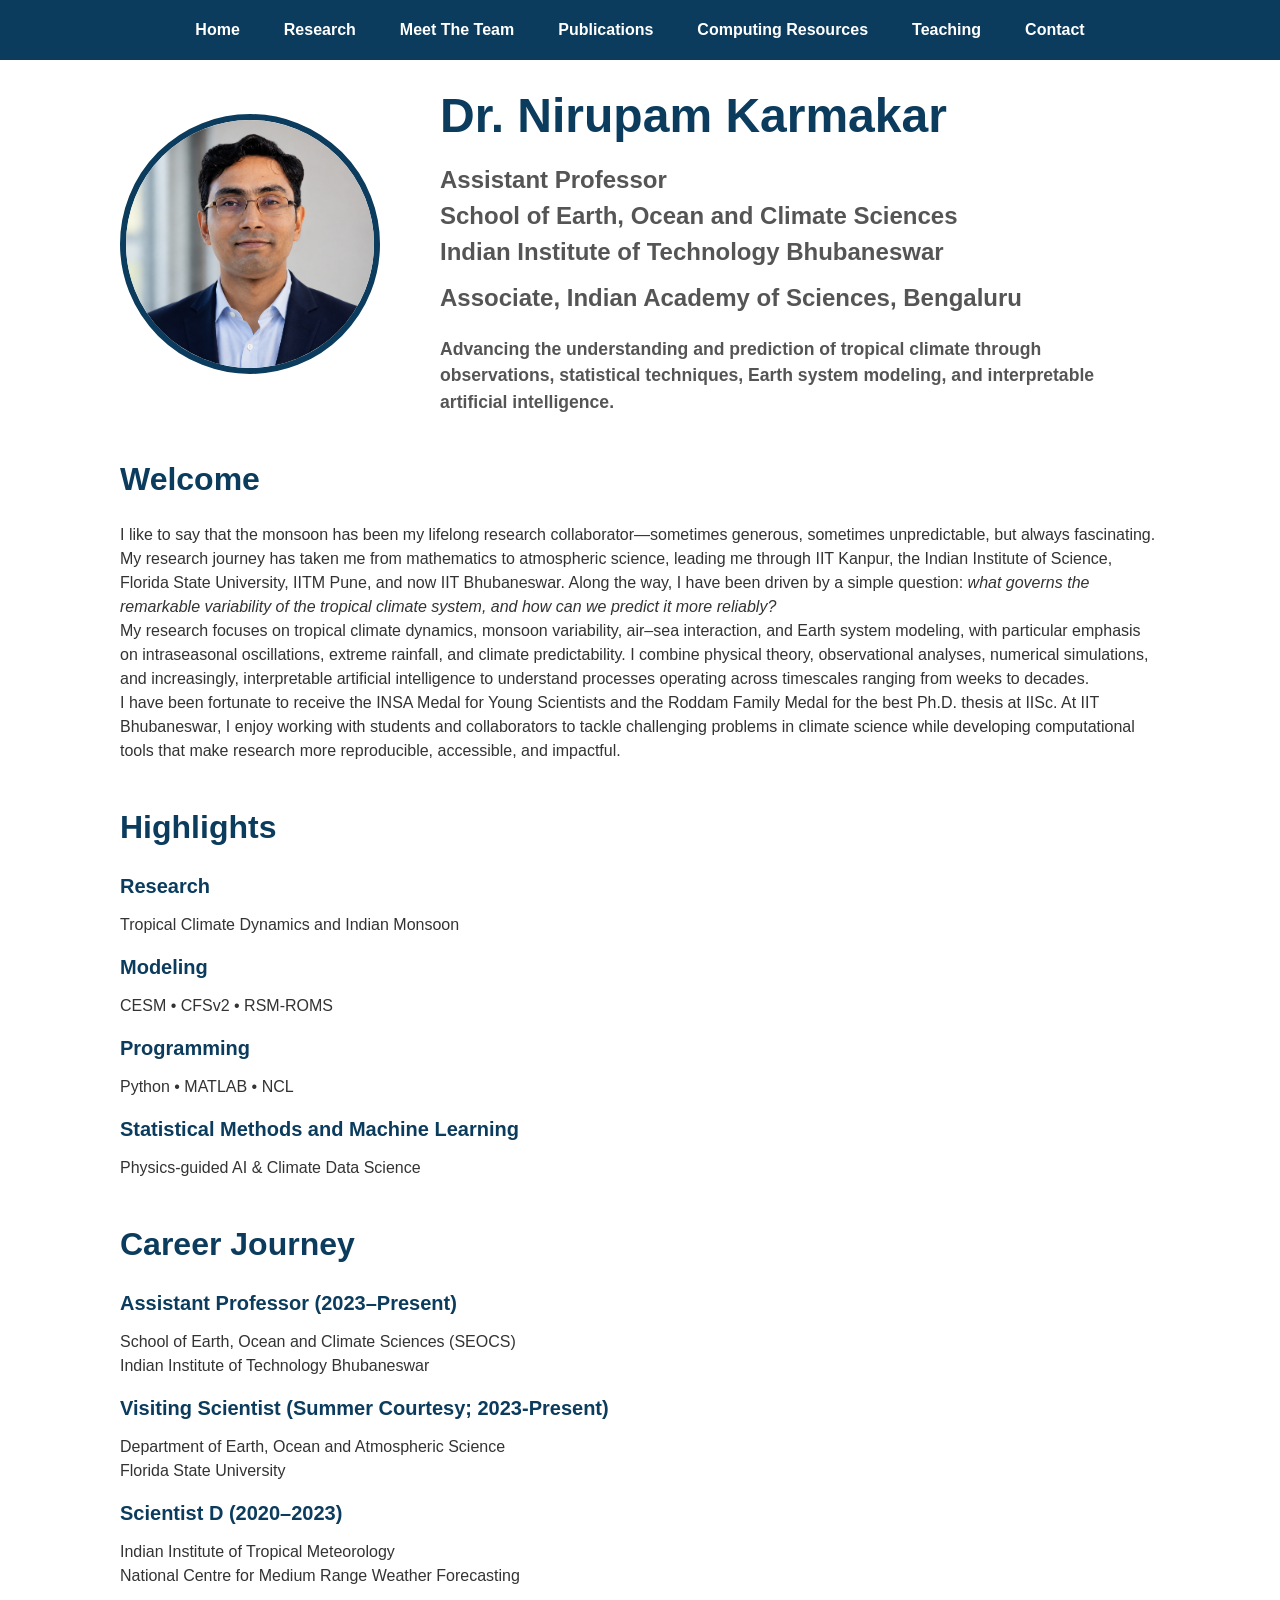
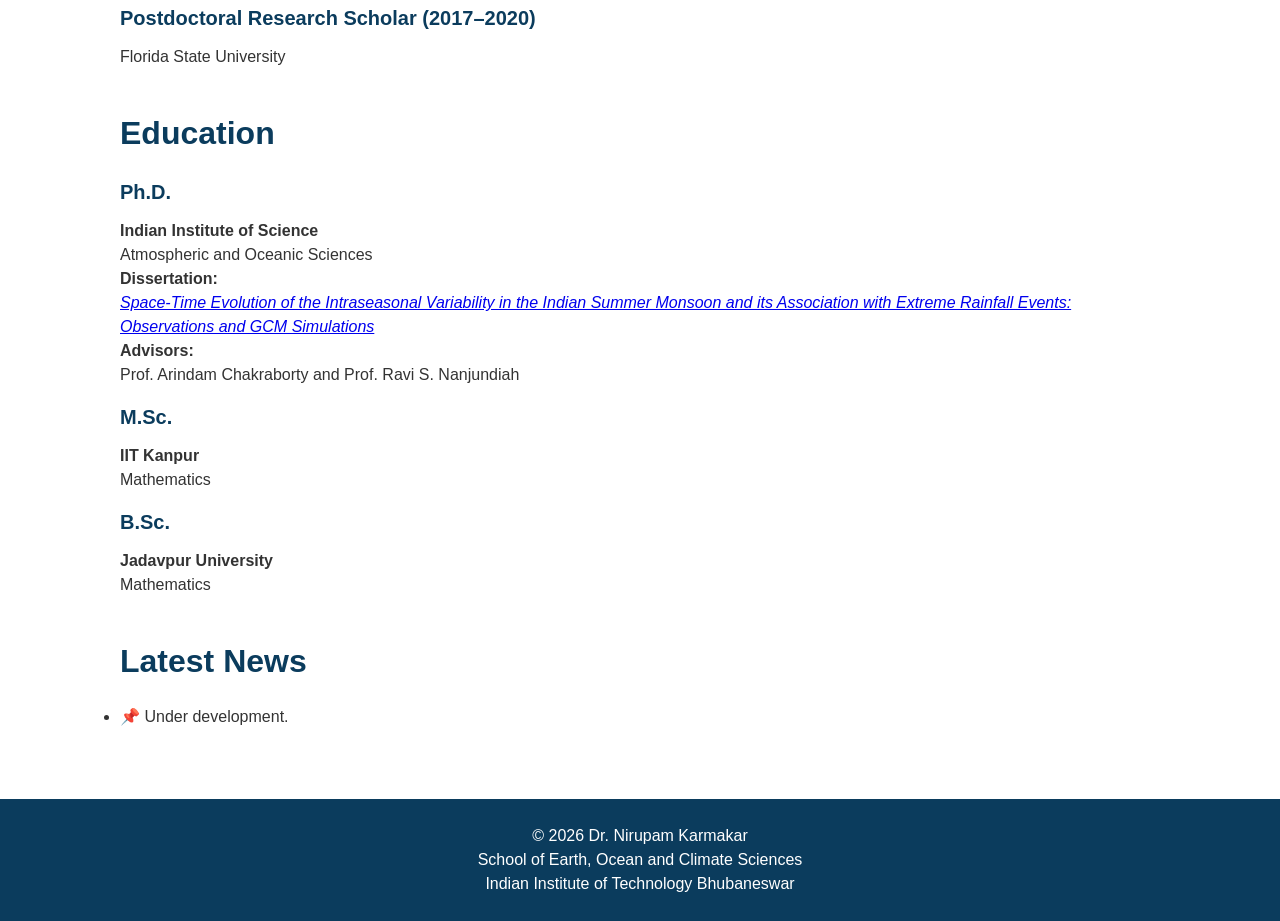
<file: index.html>
<!DOCTYPE html>
<html lang="en">

<head>

    <meta charset="UTF-8">
    <meta name="viewport" content="width=device-width, initial-scale=1.0">

    <title>Dr. Nirupam Karmakar | Climate Dynamics & AI</title>

    <link rel="stylesheet" href="css/style.css">

</head>

<body>

    <!-- ===================== NAVIGATION ===================== -->

    <nav>

        <div class="container">


            <ul>

                <li><a href="index.html">Home</a></li>

                <li><a href="research.html">Research</a></li>

                <li><a href="group.html">Meet The Team</a></li>

                <li><a href="publications.html">Publications</a></li>

                <li><a href="software.html">Computing Resources</a></li>

                <li><a href="teaching.html">Teaching</a></li>

                <li><a href="contact.html">Contact</a></li>

            </ul>

        </div>

    </nav>

    <!-- ===================== HERO ===================== -->

    <header class="hero">

        <div class="hero-image">

            <img src="images/profile.png" alt="Dr. Nirupam Karmakar">

        </div>

        <div class="hero-text">

            <h1>Dr. Nirupam Karmakar</h1>

            <h2>
                Assistant Professor <br>
                School of Earth, Ocean and Climate Sciences <br>
                Indian Institute of Technology Bhubaneswar
            </h2>

            <h2>
                Associate, Indian Academy of Sciences, Bengaluru
            <h2>

            <p class="tagline">

                Advancing the understanding and prediction of tropical climate
                through observations, statistical techniques, Earth system modeling, and interpretable
                artificial intelligence.

            </p>

        </div>

    </header>    
<!-- ===================== ABOUT ===================== -->

<section class="about">

    <h2>Welcome</h2>
    
    <p>
    
    I like to say that the monsoon has been my lifelong research collaborator—sometimes generous, sometimes unpredictable, but always fascinating. My research journey has taken me from mathematics to atmospheric science, leading me through IIT Kanpur, the Indian Institute of Science, Florida State University, IITM Pune, and now IIT Bhubaneswar. Along the way, I have been driven by a simple question: <em>what governs the remarkable variability of the tropical climate system, and how can we predict it more reliably?</em>
    
    </p>
    
    <p>
    
    My research focuses on tropical climate dynamics, monsoon variability, air–sea interaction, and Earth system modeling, with particular emphasis on intraseasonal oscillations, extreme rainfall, and climate predictability. I combine physical theory, observational analyses, numerical simulations, and increasingly, interpretable artificial intelligence to understand processes operating across timescales ranging from weeks to decades.
    
    </p>
    
    <p>
    
    I have been fortunate to receive the INSA Medal for Young Scientists and the Roddam Family Medal for the best Ph.D. thesis at IISc. At IIT Bhubaneswar, I enjoy working with students and collaborators to tackle challenging problems in climate science while developing computational tools that make research more reproducible, accessible, and impactful.
    
    </p>
    
    </section>
    <!-- ===================== QUICK FACTS ===================== -->

    <section class="facts">

        <h2>Highlights</h2>

        <div class="facts-grid">

            <div class="fact">
                <h3>Research</h3>
                <p>Tropical Climate Dynamics and Indian Monsoon</p>
            </div>

            <div class="fact">
                <h3>Modeling</h3>
                <p>CESM • CFSv2 • RSM-ROMS</p>
            </div>

            <div class="fact">
                <h3>Programming</h3>
                <p>Python • MATLAB • NCL </p>
            </div>

            <div class="fact">
                <h3>Statistical Methods and Machine Learning</h3>
                <p>Physics-guided AI & Climate Data Science</p>
            </div>

        </div>

    </section>

<!-- ===================== CAREER JOURNEY ===================== -->

<section class="career-section">

    <h2>Career Journey</h2>
    
    <div class="career-list">
    
    <div class="career-item">
    
    <div class="career-year">
    
    </div>
    
    <div class="career-info">
    
    <h3>Assistant Professor (2023–Present)</h3>
    
    <p>
    School of Earth, Ocean and Climate Sciences (SEOCS)
    </p>
    
    <p>
    Indian Institute of Technology Bhubaneswar
    </p>
    
    </div>
    
    </div>
    
    <div class="career-item">
    
    <div class="career-year">
    
    </div>
    
    <div class="career-info">
    
    <h3>Visiting Scientist (Summer Courtesy; 2023-Present)</h3>
    
    <p>
    Department of Earth, Ocean and Atmospheric Science
    </p>
    
    <p>
    Florida State University
    </p>
    
    </div>
    
    </div>
    
    <div class="career-item">
    
    <div class="career-year">
    
    </div>
    
    <div class="career-info">
    
    <h3>Scientist D (2020–2023)</h3>
    
    <p>
    Indian Institute of Tropical Meteorology
    </p>
    
    <p>
    National Centre for Medium Range Weather Forecasting
    </p>
    
    </div>
    
    </div>
    
    <div class="career-item">
    
    <div class="career-year">
    
    </div>
    
    <div class="career-info">
    
    <h3>Postdoctoral Research Scholar (2017–2020)</h3>
    
    <p>
    Florida State University
    </p>
    
    </div>
    
    </div>
    
    </div>
    
    </section>    
 <!-- ===================== EDUCATION ===================== -->

<section class="education-section">

    <h2>Education</h2>
    
    <div class="education-row">
    
    <div class="edu-box">
    
        <div class="edu-box">

            <h3>Ph.D.</h3>
        
            <h4>Indian Institute of Science</h4>
        
            <p>
                Atmospheric and Oceanic Sciences
            </p>
        
            <p>
                <strong>Dissertation:</strong><br>
        
                <a href="https://drive.google.com/file/d/1dioEFewvyLwSl5TBfSvEqiMqs3pQkLHx/view"
                   target="_blank"
                   class="thesis-link">
        
                <em>
                Space-Time Evolution of the Intraseasonal Variability in the Indian Summer Monsoon and its Association with Extreme Rainfall Events: Observations and GCM Simulations
                </em>
        
                </a>
        
            </p>
        
            <p>
                <strong>Advisors:</strong><br>
                Prof. Arindam Chakraborty and Prof. Ravi S. Nanjundiah
            </p>
        
        </div>
        
    </a>
    
    </div>
    
    <div class="edu-box">
    
    <h3>M.Sc.</h3>
    
    <h4>IIT Kanpur</h4>
    
    <p>
    
    Mathematics
    
    </p>
    
    </div>
    
    <div class="edu-box">
    
    <h3>B.Sc.</h3>
    
    <h4>Jadavpur University</h4>
    
    <p>
    
    Mathematics
    
    </p>
    
    </div>
    
    </div>
    
    </section>   
    <!-- ===================== NEWS ===================== -->

    <section>

        <h2>Latest News</h2>

        <ul>

            <li>📌 Under development.</li>

        </ul>

    </section>


    <!-- ===================== FOOTER ===================== -->

    <footer>

        <p>

            © 2026 Dr. Nirupam Karmakar

        </p>

        <p>

            School of Earth, Ocean and Climate Sciences <br>

            Indian Institute of Technology Bhubaneswar

        </p>

    </footer>

</body>

</html>
</file>
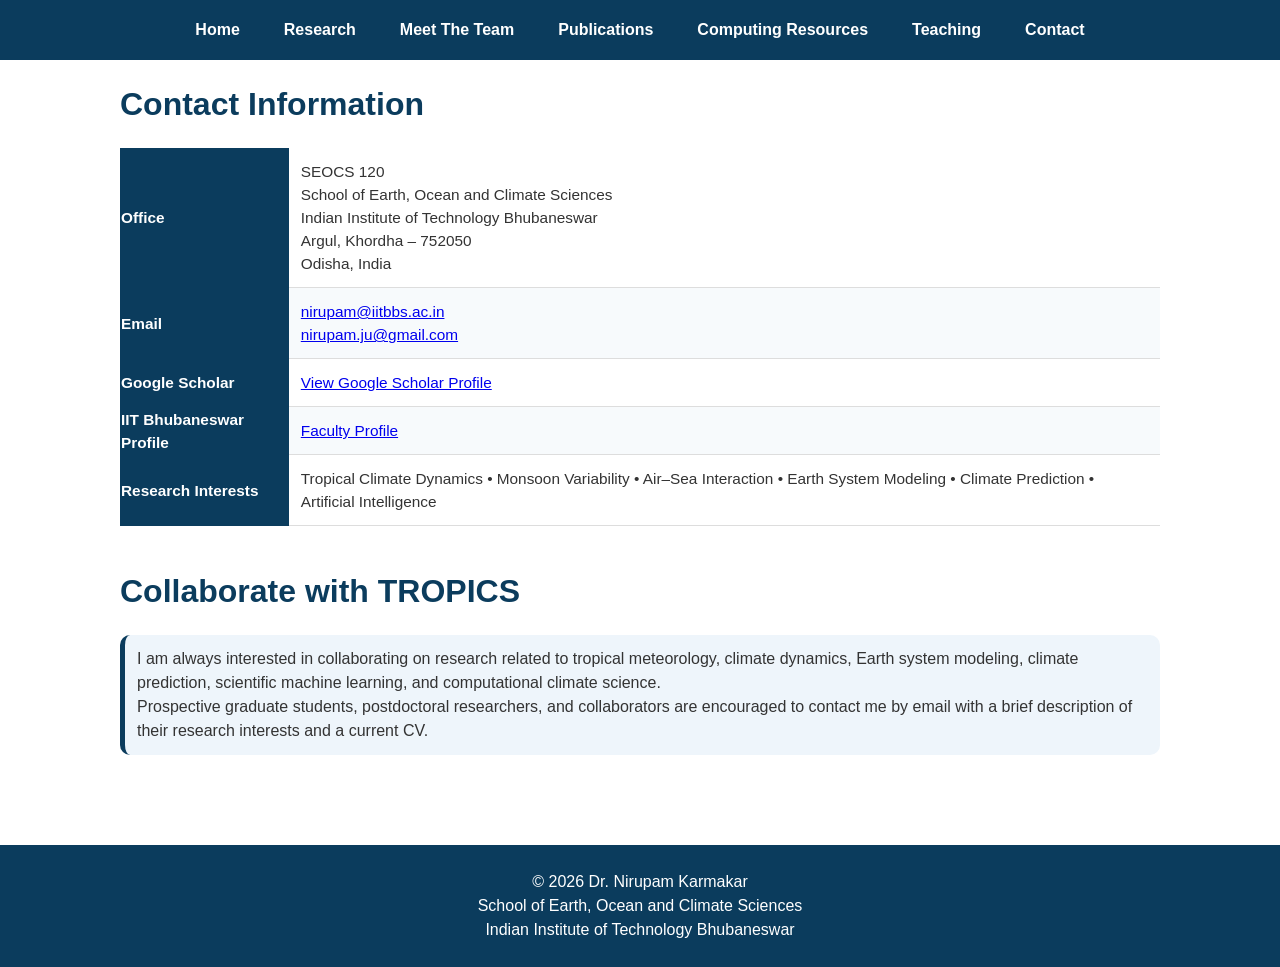
<file: contact.html>
<!DOCTYPE html>
<html lang="en">

<head>

<meta charset="UTF-8">
<meta name="viewport" content="width=device-width, initial-scale=1.0">

<title>Contact | Dr. Nirupam Karmakar</title>

<link rel="stylesheet" href="css/style.css">

</head>

<body>

<!-- ===================== NAVIGATION ===================== -->

<nav>

<ul>

    <li><a href="index.html">Home</a></li>

    <li><a href="research.html">Research</a></li>

    <li><a href="group.html">Meet The Team</a></li>

    <li><a href="publications.html">Publications</a></li>

    <li><a href="software.html">Computing Resources</a></li>

    <li><a href="teaching.html">Teaching</a></li>

    <li><a href="contact.html">Contact</a></li>

</ul>

</nav>

<!-- ===================== HEADER ===================== -->

<!-- ===================== CONTACT ===================== -->

<section>

<h2>Contact Information</h2>

<table class="people-table">

<tr>
<th>Office</th>
<td>
SEOCS 120<br>
School of Earth, Ocean and Climate Sciences<br>
Indian Institute of Technology Bhubaneswar<br>
Argul, Khordha – 752050<br>
Odisha, India
</td>
</tr>

<tr>
<th>Email</th>
<td>

<a href="mailto:nirupam@iitbbs.ac.in">

nirupam@iitbbs.ac.in

</a>

<br>

<a href="mailto:nirupam.ju@gmail.com">

nirupam.ju@gmail.com

</a>

</td>
</tr>

<tr>
<th>Google Scholar</th>

<td>

<a href="https://scholar.google.com/citations?user=OUa5SwoAAAAJ&hl=en"
target="_blank">

View Google Scholar Profile

</a>

</td>

</tr>

<tr>

<th>IIT Bhubaneswar Profile</th>

<td>

<a href="https://seocs.iitbbs.ac.in/index.php/nirupam/"
target="_blank">

Faculty Profile

</a>

</td>

</tr>

<tr>

<th>Research Interests</th>

<td>

Tropical Climate Dynamics • Monsoon Variability • Air–Sea Interaction •
Earth System Modeling • Climate Prediction • Artificial Intelligence

</td>

</tr>

</table>

</section>

<!-- ===================== COLLABORATION ===================== -->

<section>

<h2>Collaborate with TROPICS</h2>

<div class="highlight-box">

<p>

I am always interested in collaborating on research related to tropical
meteorology, climate dynamics, Earth system modeling, climate prediction,
scientific machine learning, and computational climate science.

</p>

<p>

Prospective graduate students, postdoctoral researchers, and collaborators
are encouraged to contact me by email with a brief description of their
research interests and a current CV.

</p>

</div>

</section>

<footer>

    <p>

        © 2026 Dr. Nirupam Karmakar

    </p>

    <p>

        School of Earth, Ocean and Climate Sciences <br>

        Indian Institute of Technology Bhubaneswar

    </p>

</footer>

</body>

</html>
</file>
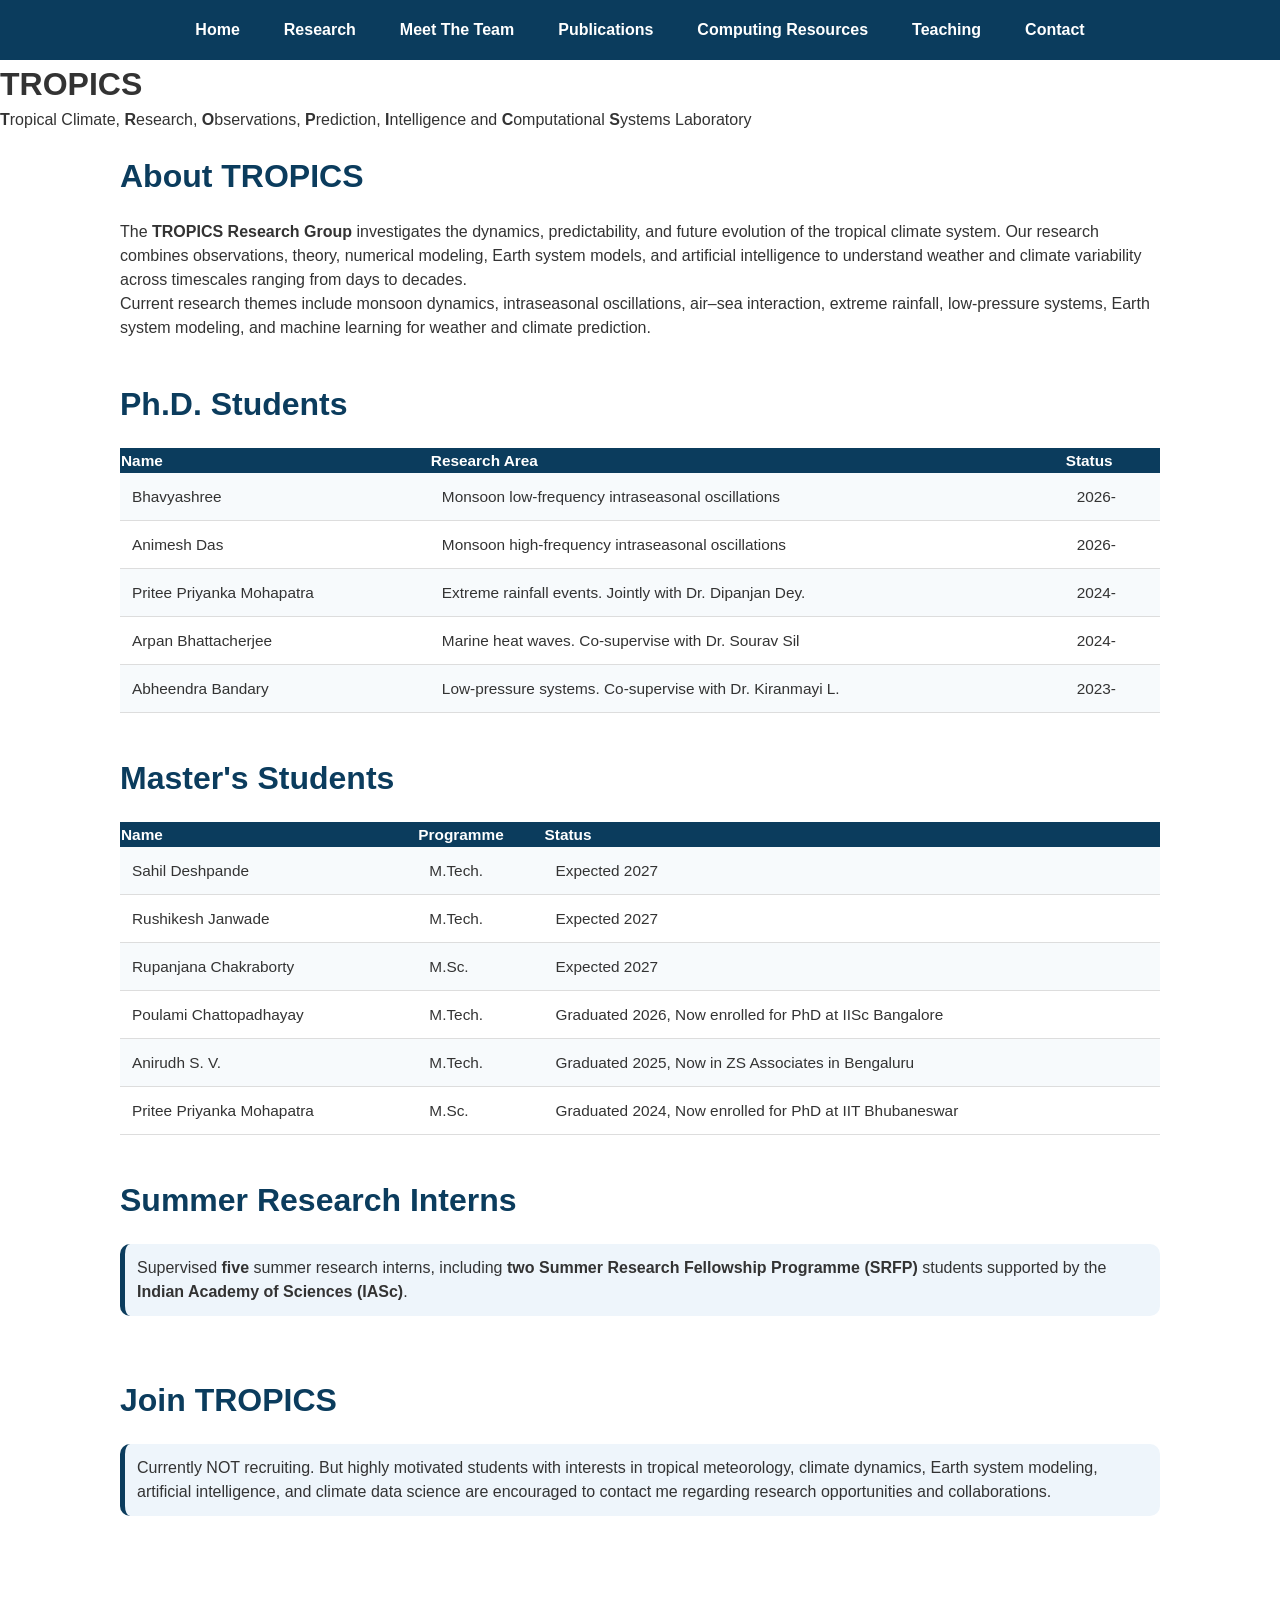
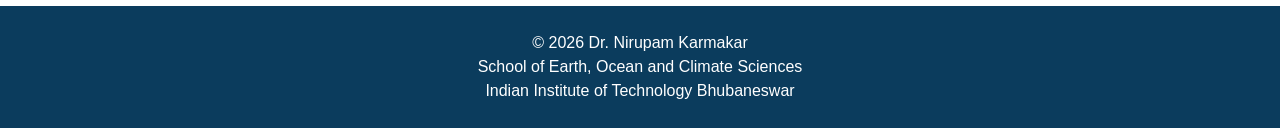
<file: group.html>
<!DOCTYPE html>
<html lang="en">

<head>

<meta charset="UTF-8">
<meta name="viewport" content="width=device-width, initial-scale=1.0">

<title>Research Group | Dr. Nirupam Karmakar</title>

<link rel="stylesheet" href="css/style.css">

</head>

<body>

<!-- ===================== NAVIGATION ===================== -->

<nav>

<ul>

    <li><a href="index.html">Home</a></li>

    <li><a href="research.html">Research</a></li>

    <li><a href="group.html">Meet The Team</a></li>

    <li><a href="publications.html">Publications</a></li>

    <li><a href="software.html">Computing Resources</a></li>

    <li><a href="teaching.html">Teaching</a></li>

    <li><a href="contact.html">Contact</a></li>

</ul>

</nav>

<!-- ===================== HEADER ===================== -->

<header class="page-header">

    <h1>TROPICS</h1>
    
    <p>
    
    <b>T</b>ropical Climate, <b>R</b>esearch, <b>O</b>bservations,
    <b>P</b>rediction, <b>I</b>ntelligence and <b>C</b>omputational
    <b>S</b>ystems Laboratory
    
    </p>
    
    </header>

<!-- ===================== PI ===================== -->

<section>

    <h2>About TROPICS</h2>
    
    <p>
    
    The <strong>TROPICS Research Group</strong> investigates the dynamics,
    predictability, and future evolution of the tropical climate system.
    Our research combines observations, theory, numerical modeling,
    Earth system models, and artificial intelligence to understand
    weather and climate variability across timescales ranging from
    days to decades.
    
    </p>
    
    <p>
    
    Current research themes include monsoon dynamics,
    intraseasonal oscillations,
    air–sea interaction,
    extreme rainfall,
    low-pressure systems,
    Earth system modeling,
    and machine learning for weather and climate prediction.
    
    </p>
    
    </section>

<!-- ===================== PHD ===================== -->

<section>

<h2>Ph.D. Students</h2>

<table class="people-table">

<tr>

<th>Name</th>

<th>Research Area</th>

<th>Status</th>

</tr>

<tr>

<td>Bhavyashree</td>

<td>Monsoon low-frequency intraseasonal oscillations</td>

<td>2026-</td>

</tr>

<tr>

<td>Animesh Das</td>

<td>Monsoon high-frequency intraseasonal oscillations</td>

<td>2026-</td>

</tr>

<tr>

<td>Pritee Priyanka Mohapatra</td>

<td>Extreme rainfall events. Jointly with Dr. Dipanjan Dey.</td>

<td>2024-</td>

</tr>

<tr>

<td>Arpan Bhattacherjee</td>

<td>Marine heat waves. Co-supervise with Dr. Sourav Sil</td>

<td>2024-</td>

</tr>

<tr>

<td>Abheendra Bandary</td>

<td>Low-pressure systems. Co-supervise with Dr. Kiranmayi L.</td>

<td>2023-</td>

</tr>

</table>

</section>

<!-- ===================== MASTERS ===================== -->

<section>

<h2>Master's Students</h2>

<table class="people-table">

<tr>

<th>Name</th>

<th>Programme</th>

<th>Status</th>

</tr>

<tr>

<td>Sahil Deshpande</td>

<td>M.Tech.</td>

<td>Expected 2027</td>

</tr>

<tr>

<td>Rushikesh Janwade</td>

<td>M.Tech.</td>

<td>Expected 2027</td>

</tr>

<tr>

<td>Rupanjana Chakraborty</td>

<td>M.Sc.</td>

<td>Expected 2027</td>

</tr>

<tr>

<td>Poulami Chattopadhayay</td>

<td>M.Tech.</td>

<td>Graduated 2026, Now enrolled for PhD at IISc Bangalore</td>

</tr>

<tr>

<td>Anirudh S. V.</td>

<td>M.Tech.</td>

<td>Graduated 2025, Now in ZS Associates in Bengaluru</td>

</tr>

<tr>

<td>Pritee Priyanka Mohapatra</td>

<td>M.Sc.</td>

<td>Graduated 2024, Now enrolled for PhD at IIT Bhubaneswar</td>

</tr>

</table>

</section>

<!-- ===================== INTERNS ===================== -->

<section>

<h2>Summer Research Interns</h2>

<div class="highlight-box">

<p>

Supervised <strong>five</strong> summer research interns,
including <strong>two Summer Research Fellowship Programme (SRFP)</strong>
students supported by the
<strong>Indian Academy of Sciences (IASc)</strong>.

</p>

</div>

</section>

<!-- ===================== JOIN ===================== -->

<section>

    <h2>Join TROPICS</h2>
    
    <div class="highlight-box">
    
    <p>
    
    Currently NOT recruiting. But highly motivated students with interests in tropical meteorology,
    climate dynamics,
    Earth system modeling,
    artificial intelligence,
    and climate data science are encouraged to contact me regarding
    research opportunities and collaborations.
    
    </p>
    
    </div>
    
    </section>

<!-- ===================== FOOTER ===================== -->

<footer>

    <p>

        © 2026 Dr. Nirupam Karmakar

    </p>

    <p>

        School of Earth, Ocean and Climate Sciences <br>

        Indian Institute of Technology Bhubaneswar

    </p>

</footer>

</body>

</html>
</file>
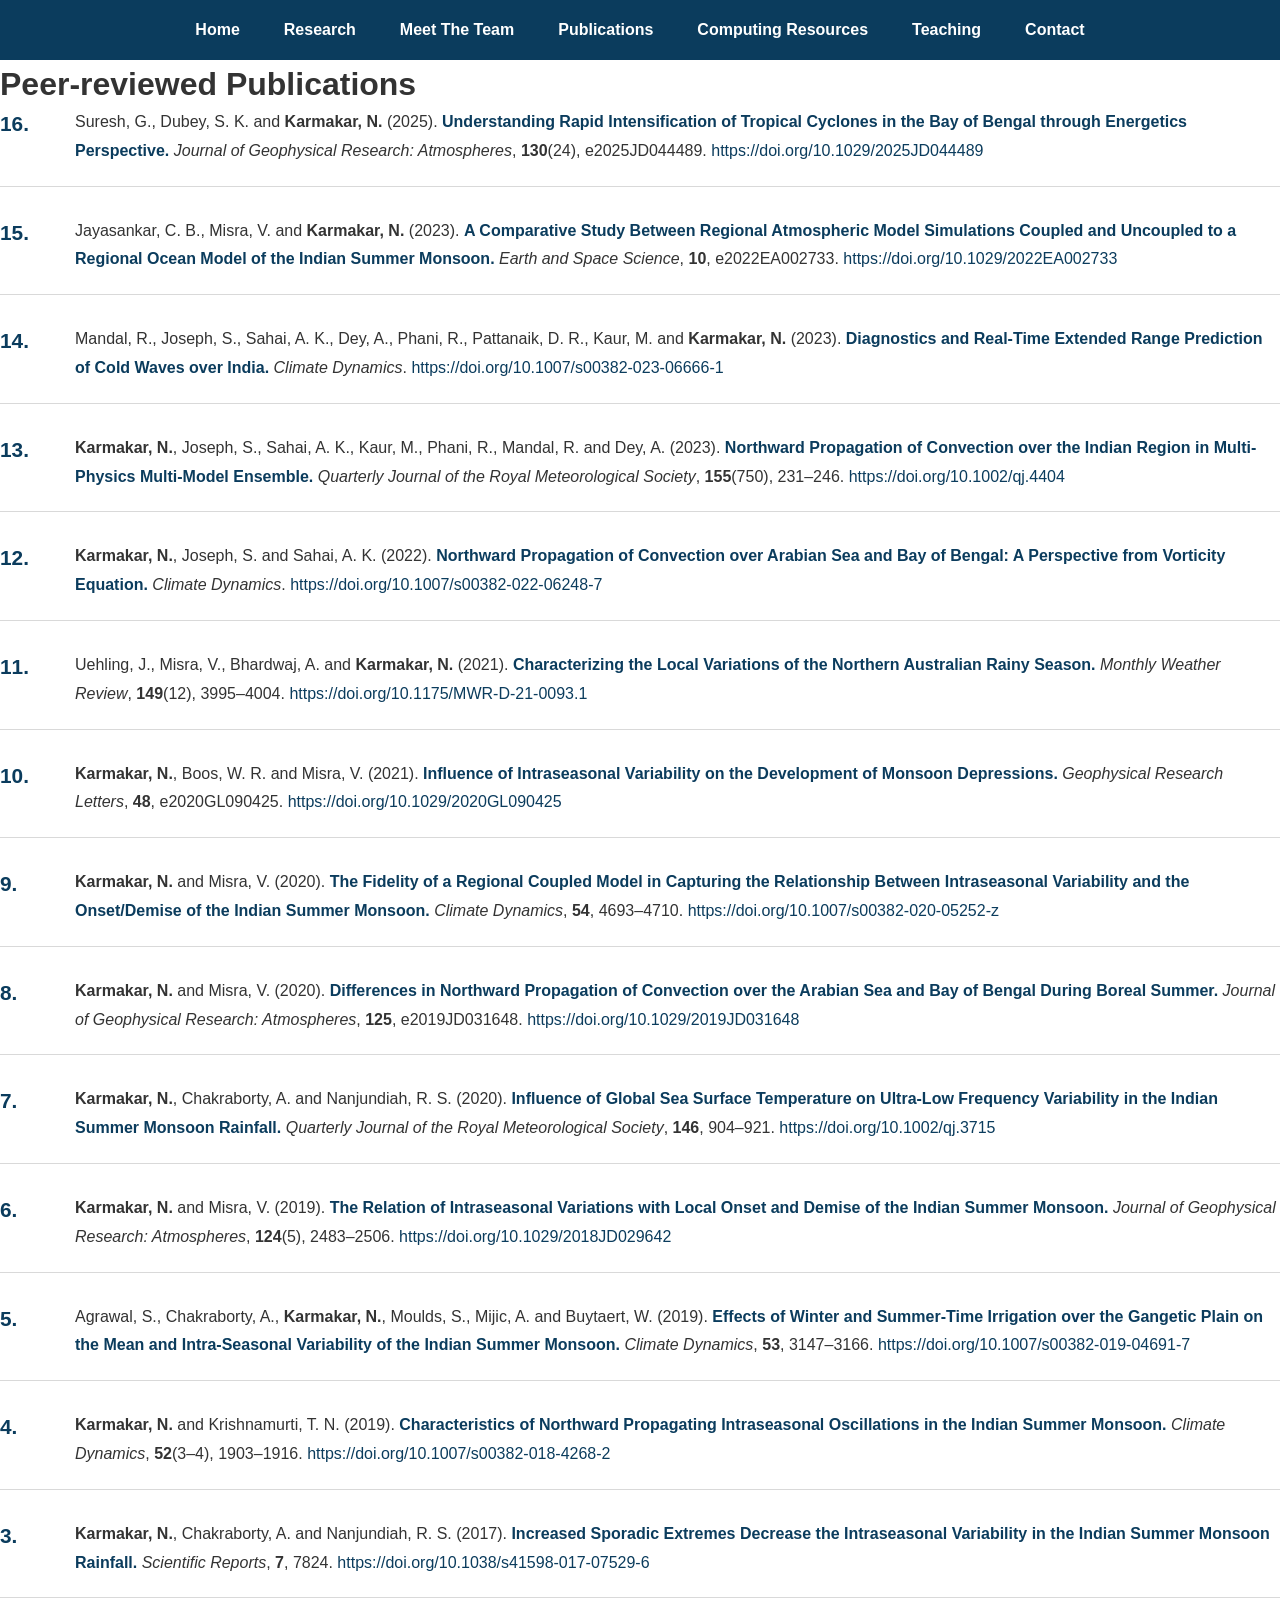
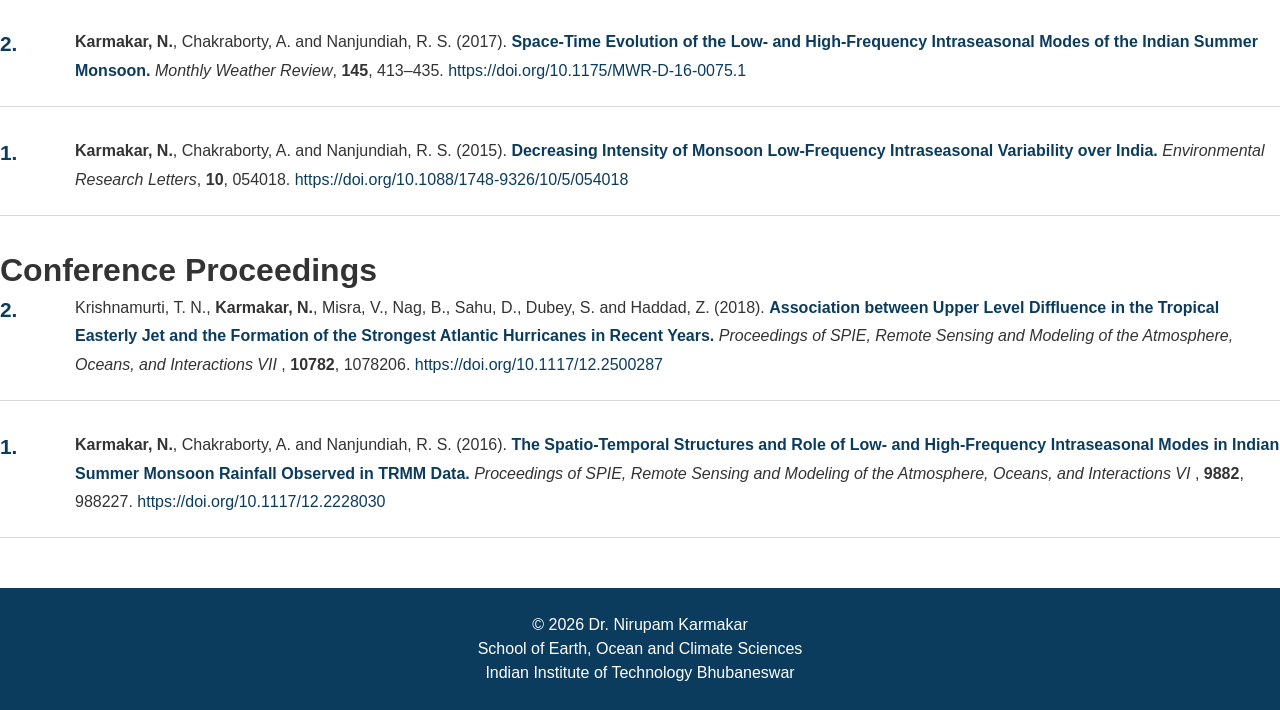
<file: publications.html>
<!DOCTYPE html>
<html lang="en">

<head>

<meta charset="UTF-8">
<meta name="viewport" content="width=device-width, initial-scale=1.0">

<title>Publications | Dr. Nirupam Karmakar</title>

<link rel="stylesheet" href="css/style.css">

</head>

<body>

<nav>

<ul>

    <li><a href="index.html">Home</a></li>

    <li><a href="research.html">Research</a></li>

    <li><a href="group.html">Meet The Team</a></li>

    <li><a href="publications.html">Publications</a></li>

    <li><a href="software.html">Computing Resources</a></li>

    <li><a href="teaching.html">Teaching</a></li>

    <li><a href="contact.html">Contact</a></li>

</ul>

</nav>

<header class="page-header">

<h1>Peer-reviewed Publications</h1>


</header>

<div class="publication">

    <div class="pub-number">16.</div>

    <div class="pub-content">

        <p>

            Suresh, G., Dubey, S. K. and <strong>Karmakar, N.</strong> (2025).

            <span class="pub-title">

                Understanding Rapid Intensification of Tropical Cyclones in the Bay of Bengal through Energetics Perspective.

            </span>

            <em>Journal of Geophysical Research: Atmospheres</em>,
            <strong>130</strong>(24), e2025JD044489.

            <a href="https://doi.org/10.1029/2025JD044489"
               target="_blank">

                https://doi.org/10.1029/2025JD044489

            </a>

        </p>

    </div>

</div>



<div class="publication">

    <div class="pub-number">15.</div>

    <div class="pub-content">

        <p>

            Jayasankar, C. B., Misra, V. and <strong>Karmakar, N.</strong> (2023).

            <span class="pub-title">

                A Comparative Study Between Regional Atmospheric Model Simulations Coupled and Uncoupled to a Regional Ocean Model of the Indian Summer Monsoon.

            </span>

            <em>Earth and Space Science</em>,
            <strong>10</strong>, e2022EA002733.

            <a href="https://doi.org/10.1029/2022EA002733"
               target="_blank">

                https://doi.org/10.1029/2022EA002733

            </a>

        </p>

    </div>

</div>

<div class="publication">

    <div class="pub-number">14.</div>

    <div class="pub-content">

        <p>

            Mandal, R., Joseph, S., Sahai, A. K., Dey, A., Phani, R., Pattanaik, D. R., Kaur, M. and <strong>Karmakar, N.</strong> (2023).

            <span class="pub-title">

                Diagnostics and Real-Time Extended Range Prediction of Cold Waves over India.

            </span>

            <em>Climate Dynamics</em>.

            <a href="https://doi.org/10.1007/s00382-023-06666-1"
               target="_blank">

                https://doi.org/10.1007/s00382-023-06666-1

            </a>

        </p>

    </div>

</div>



<div class="publication">

    <div class="pub-number">13.</div>

    <div class="pub-content">

        <p>

            <strong>Karmakar, N.</strong>, Joseph, S., Sahai, A. K., Kaur, M., Phani, R., Mandal, R. and Dey, A. (2023).

            <span class="pub-title">

                Northward Propagation of Convection over the Indian Region in Multi-Physics Multi-Model Ensemble.

            </span>

            <em>Quarterly Journal of the Royal Meteorological Society</em>,
            <strong>155</strong>(750), 231–246.

            <a href="https://doi.org/10.1002/qj.4404"
               target="_blank">

                https://doi.org/10.1002/qj.4404

            </a>

        </p>

    </div>

</div>

<div class="publication">

    <div class="pub-number">12.</div>

    <div class="pub-content">

        <p>

            <strong>Karmakar, N.</strong>, Joseph, S. and Sahai, A. K. (2022).

            <span class="pub-title">

                Northward Propagation of Convection over Arabian Sea and Bay of Bengal: A Perspective from Vorticity Equation.

            </span>

            <em>Climate Dynamics</em>.

            <a href="https://doi.org/10.1007/s00382-022-06248-7"
               target="_blank">

                https://doi.org/10.1007/s00382-022-06248-7

            </a>

        </p>

    </div>

</div>



<div class="publication">

    <div class="pub-number">11.</div>

    <div class="pub-content">

        <p>

            Uehling, J., Misra, V., Bhardwaj, A. and <strong>Karmakar, N.</strong> (2021).

            <span class="pub-title">

                Characterizing the Local Variations of the Northern Australian Rainy Season.

            </span>

            <em>Monthly Weather Review</em>,
            <strong>149</strong>(12), 3995–4004.

            <a href="https://doi.org/10.1175/MWR-D-21-0093.1"
               target="_blank">

                https://doi.org/10.1175/MWR-D-21-0093.1

            </a>

        </p>

    </div>

</div>



<div class="publication">

    <div class="pub-number">10.</div>

    <div class="pub-content">

        <p>

            <strong>Karmakar, N.</strong>, Boos, W. R. and Misra, V. (2021).

            <span class="pub-title">

                Influence of Intraseasonal Variability on the Development of Monsoon Depressions.

            </span>

            <em>Geophysical Research Letters</em>,
            <strong>48</strong>, e2020GL090425.

            <a href="https://doi.org/10.1029/2020GL090425"
               target="_blank">

                https://doi.org/10.1029/2020GL090425

            </a>

        </p>

    </div>

</div>



<div class="publication">

    <div class="pub-number">9.</div>

    <div class="pub-content">

        <p>

            <strong>Karmakar, N.</strong> and Misra, V. (2020).

            <span class="pub-title">

                The Fidelity of a Regional Coupled Model in Capturing the Relationship Between Intraseasonal Variability and the Onset/Demise of the Indian Summer Monsoon.

            </span>

            <em>Climate Dynamics</em>,
            <strong>54</strong>, 4693–4710.

            <a href="https://doi.org/10.1007/s00382-020-05252-z"
               target="_blank">

                https://doi.org/10.1007/s00382-020-05252-z

            </a>

        </p>

    </div>

</div>

<div class="publication">

    <div class="pub-number">8.</div>

    <div class="pub-content">

        <p>

            <strong>Karmakar, N.</strong> and Misra, V. (2020).

            <span class="pub-title">

                Differences in Northward Propagation of Convection over the Arabian Sea and Bay of Bengal During Boreal Summer.

            </span>

            <em>Journal of Geophysical Research: Atmospheres</em>,
            <strong>125</strong>, e2019JD031648.

            <a href="https://doi.org/10.1029/2019JD031648"
               target="_blank">

                https://doi.org/10.1029/2019JD031648

            </a>

        </p>

    </div>

</div>



<div class="publication">

    <div class="pub-number">7.</div>

    <div class="pub-content">

        <p>

            <strong>Karmakar, N.</strong>, Chakraborty, A. and Nanjundiah, R. S. (2020).

            <span class="pub-title">

                Influence of Global Sea Surface Temperature on Ultra-Low Frequency Variability in the Indian Summer Monsoon Rainfall.

            </span>

            <em>Quarterly Journal of the Royal Meteorological Society</em>,
            <strong>146</strong>, 904–921.

            <a href="https://doi.org/10.1002/qj.3715"
               target="_blank">

                https://doi.org/10.1002/qj.3715

            </a>

        </p>

    </div>

</div>



<div class="publication">

    <div class="pub-number">6.</div>

    <div class="pub-content">

        <p>

            <strong>Karmakar, N.</strong> and Misra, V. (2019).

            <span class="pub-title">

                The Relation of Intraseasonal Variations with Local Onset and Demise of the Indian Summer Monsoon.

            </span>

            <em>Journal of Geophysical Research: Atmospheres</em>,
            <strong>124</strong>(5), 2483–2506.

            <a href="https://doi.org/10.1029/2018JD029642"
               target="_blank">

                https://doi.org/10.1029/2018JD029642

            </a>

        </p>

    </div>

</div>



<div class="publication">

    <div class="pub-number">5.</div>

    <div class="pub-content">

        <p>

            Agrawal, S., Chakraborty, A., <strong>Karmakar, N.</strong>, Moulds, S., Mijic, A. and Buytaert, W. (2019).

            <span class="pub-title">

                Effects of Winter and Summer-Time Irrigation over the Gangetic Plain on the Mean and Intra-Seasonal Variability of the Indian Summer Monsoon.

            </span>

            <em>Climate Dynamics</em>,
            <strong>53</strong>, 3147–3166.

            <a href="https://doi.org/10.1007/s00382-019-04691-7"
               target="_blank">

                https://doi.org/10.1007/s00382-019-04691-7

            </a>

        </p>

    </div>

</div>

<div class="publication">

    <div class="pub-number">4.</div>

    <div class="pub-content">

        <p>

            <strong>Karmakar, N.</strong> and Krishnamurti, T. N. (2019).

            <span class="pub-title">

                Characteristics of Northward Propagating Intraseasonal Oscillations in the Indian Summer Monsoon.

            </span>

            <em>Climate Dynamics</em>,
            <strong>52</strong>(3–4), 1903–1916.

            <a href="https://doi.org/10.1007/s00382-018-4268-2"
               target="_blank">

                https://doi.org/10.1007/s00382-018-4268-2

            </a>

        </p>

    </div>

</div>



<div class="publication">

    <div class="pub-number">3.</div>

    <div class="pub-content">

        <p>

            <strong>Karmakar, N.</strong>, Chakraborty, A. and Nanjundiah, R. S. (2017).

            <span class="pub-title">

                Increased Sporadic Extremes Decrease the Intraseasonal Variability in the Indian Summer Monsoon Rainfall.

            </span>

            <em>Scientific Reports</em>,
            <strong>7</strong>, 7824.

            <a href="https://doi.org/10.1038/s41598-017-07529-6"
               target="_blank">

                https://doi.org/10.1038/s41598-017-07529-6

            </a>

        </p>

    </div>

</div>



<div class="publication">

    <div class="pub-number">2.</div>

    <div class="pub-content">

        <p>

            <strong>Karmakar, N.</strong>, Chakraborty, A. and Nanjundiah, R. S. (2017).

            <span class="pub-title">

                Space-Time Evolution of the Low- and High-Frequency Intraseasonal Modes of the Indian Summer Monsoon.

            </span>

            <em>Monthly Weather Review</em>,
            <strong>145</strong>, 413–435.

            <a href="https://doi.org/10.1175/MWR-D-16-0075.1"
               target="_blank">

                https://doi.org/10.1175/MWR-D-16-0075.1

            </a>

        </p>

    </div>

</div>



<div class="publication">

    <div class="pub-number">1.</div>

    <div class="pub-content">

        <p>

            <strong>Karmakar, N.</strong>, Chakraborty, A. and Nanjundiah, R. S. (2015).

            <span class="pub-title">

                Decreasing Intensity of Monsoon Low-Frequency Intraseasonal Variability over India.

            </span>

            <em>Environmental Research Letters</em>,
            <strong>10</strong>, 054018.

            <a href="https://doi.org/10.1088/1748-9326/10/5/054018"
               target="_blank">

                https://doi.org/10.1088/1748-9326/10/5/054018

            </a>

        </p>

    </div>

</div>

<header class="page-header">

    <h1>Conference Proceedings</h1>
    
    
    </header>
    <div class="publication-list">

        <div class="publication">

            <div class="pub-number">2.</div>

            <div class="pub-content">

                <p>

                    Krishnamurti, T. N., <strong>Karmakar, N.</strong>,
                    Misra, V., Nag, B., Sahu, D., Dubey, S. and Haddad, Z. (2018).

                    <span class="pub-title">

                        Association between Upper Level Diffluence in the Tropical Easterly Jet and the Formation of the Strongest Atlantic Hurricanes in Recent Years.

                    </span>

                    <em>
                        Proceedings of SPIE, Remote Sensing and Modeling of the Atmosphere,
                        Oceans, and Interactions VII
                    </em>,
                    <strong>10782</strong>, 1078206.

                    <a href="https://doi.org/10.1117/12.2500287"
                       target="_blank">

                        https://doi.org/10.1117/12.2500287

                    </a>

                </p>

            </div>

        </div>



        <div class="publication">

            <div class="pub-number">1.</div>

            <div class="pub-content">

                <p>

                    <strong>Karmakar, N.</strong>, Chakraborty, A. and
                    Nanjundiah, R. S. (2016).

                    <span class="pub-title">

                        The Spatio-Temporal Structures and Role of Low- and High-Frequency
                        Intraseasonal Modes in Indian Summer Monsoon Rainfall Observed in
                        TRMM Data.

                    </span>

                    <em>
                        Proceedings of SPIE, Remote Sensing and Modeling of the Atmosphere,
                        Oceans, and Interactions VI
                    </em>,
                    <strong>9882</strong>, 988227.

                    <a href="https://doi.org/10.1117/12.2228030"
                       target="_blank">

                        https://doi.org/10.1117/12.2228030

                    </a>

                </p>

            </div>

        </div>

        <footer>

            <p>
    
                © 2026 Dr. Nirupam Karmakar
    
            </p>
    
            <p>
    
                School of Earth, Ocean and Climate Sciences <br>
    
                Indian Institute of Technology Bhubaneswar
    
            </p>
    
        </footer>

    </div>
</file>
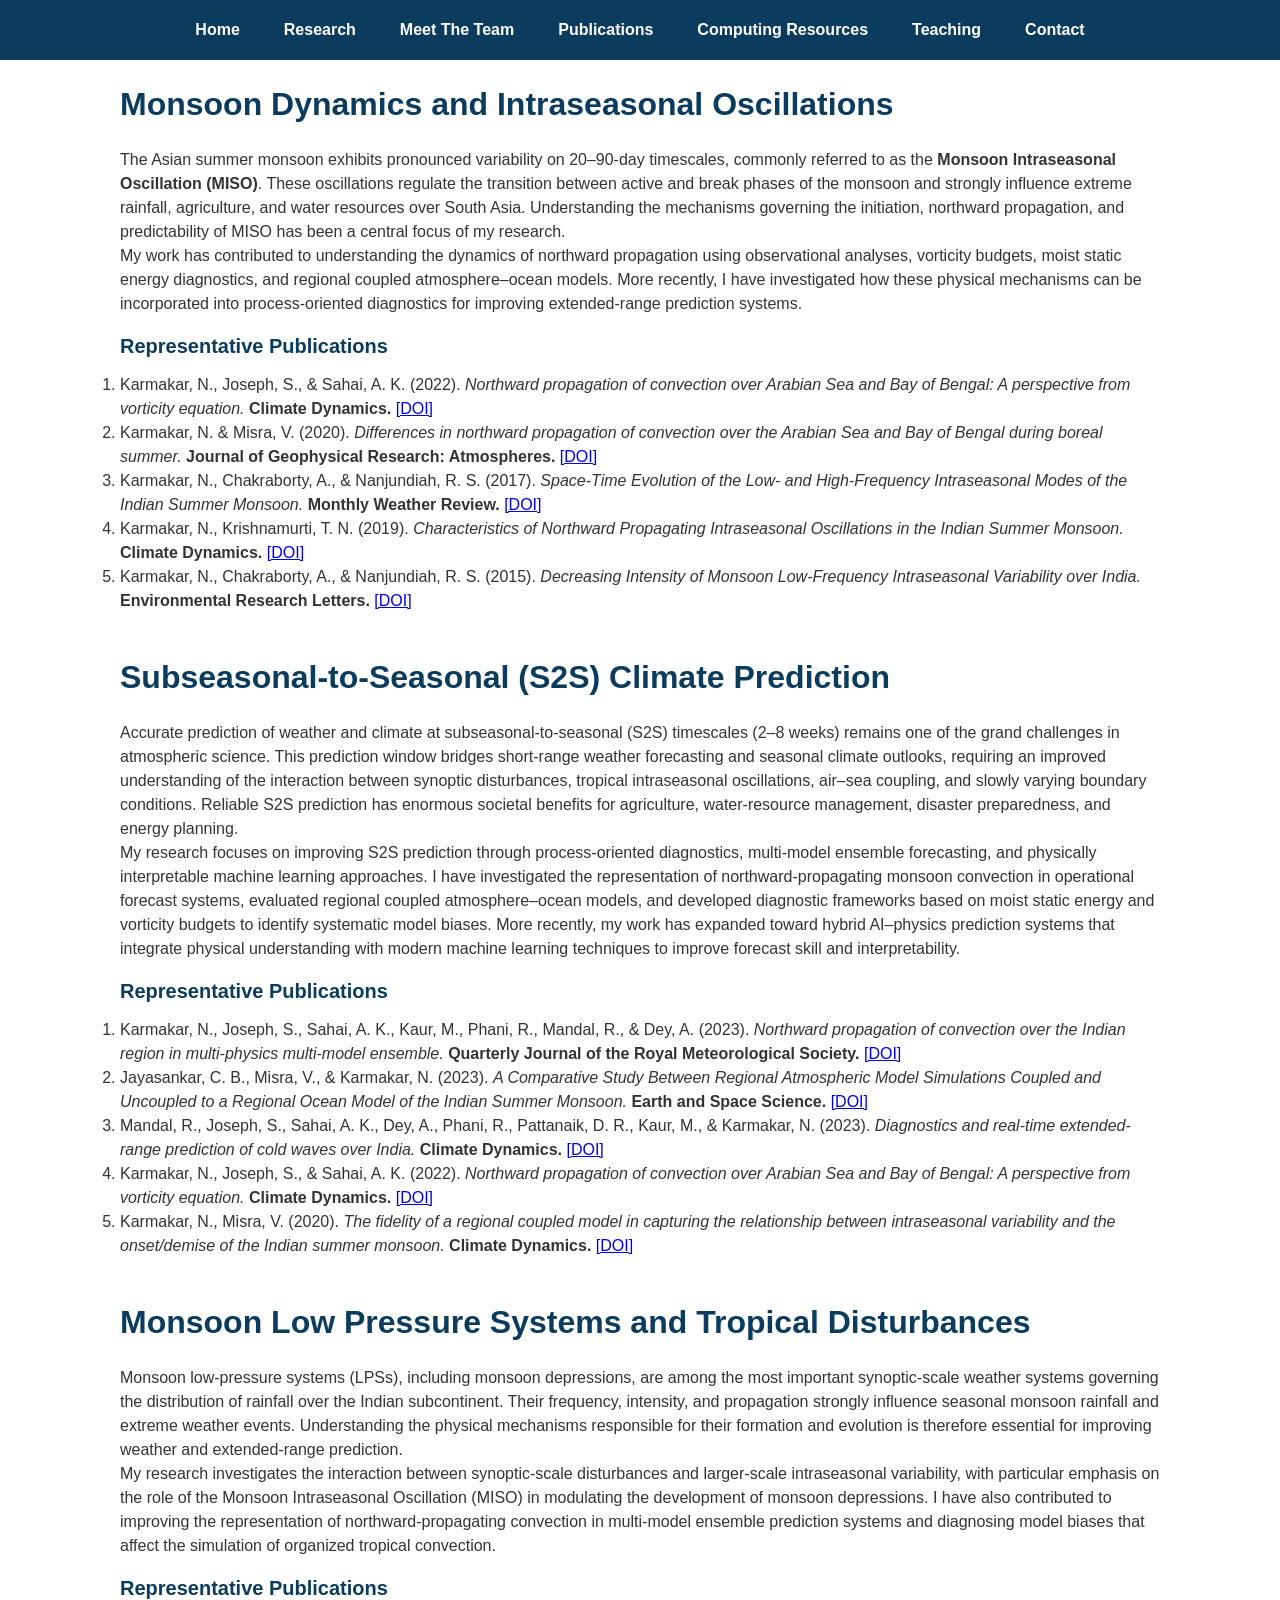
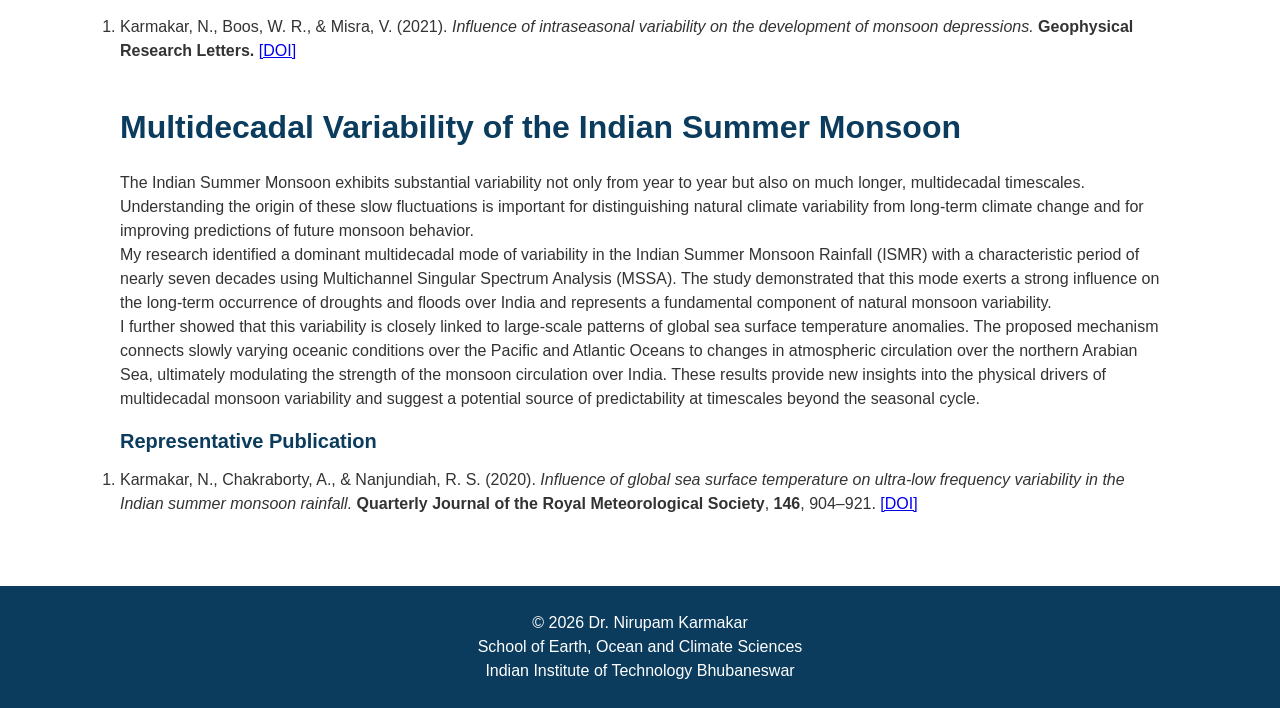
<file: research.html>
<!DOCTYPE html>
<html lang="en">

<head>

<meta charset="UTF-8">
<meta name="viewport" content="width=device-width, initial-scale=1.0">

<title>Research | Dr. Nirupam Karmakar</title>

<link rel="stylesheet" href="css/style.css">

</head>

<body>

<nav>

<ul>

    <li><a href="index.html">Home</a></li>

    <li><a href="research.html">Research</a></li>

    <li><a href="group.html">Meet The Team</a></li>

    <li><a href="publications.html">Publications</a></li>

    <li><a href="software.html">Computing Resources</a></li>

    <li><a href="teaching.html">Teaching</a></li>

    <li><a href="contact.html">Contact</a></li>

</ul>

</nav>

<header class="page-header">

<!-- ===================================================== -->
<!-- MONSOON DYNAMICS -->
<!-- ===================================================== -->

<section>

    <h2>Monsoon Dynamics and Intraseasonal Oscillations</h2>
    
    <p>
    
    The Asian summer monsoon exhibits pronounced variability on
    20–90-day timescales, commonly referred to as the
    <strong>Monsoon Intraseasonal Oscillation (MISO)</strong>.
    These oscillations regulate the transition between active and
    break phases of the monsoon and strongly influence extreme
    rainfall, agriculture, and water resources over South Asia.
    Understanding the mechanisms governing the initiation,
    northward propagation, and predictability of MISO has been a
    central focus of my research.
    
    </p>
    
    <p>
    
    My work has contributed to understanding the dynamics of
    northward propagation using observational analyses,
    vorticity budgets, moist static energy diagnostics,
    and regional coupled atmosphere–ocean models.
    More recently, I have investigated how these physical
    mechanisms can be incorporated into process-oriented diagnostics
    for improving extended-range prediction systems.
    
    </p>
    
    <h3>Representative Publications</h3>
    
    <ol class="paper-list">
    
    <li>
    
    Karmakar, N., Joseph, S., & Sahai, A. K. (2022).
    <i>Northward propagation of convection over Arabian Sea and Bay of Bengal:
    A perspective from vorticity equation.</i>
    <b>Climate Dynamics.</b>
    
    <a href="https://doi.org/10.1007/s00382-022-06248-7" target="_blank">[DOI]</a>
    
    </li>
    
    <li>
    
    Karmakar, N. & Misra, V. (2020).
    
    <i>Differences in northward propagation of convection over the
    Arabian Sea and Bay of Bengal during boreal summer.</i>
    
    <b>Journal of Geophysical Research: Atmospheres.</b>
    
    <a href="https://doi.org/10.1029/2019JD031648" target="_blank">[DOI]</a>
    
    </li>
    
    <li>
    
    Karmakar, N., Chakraborty, A., & Nanjundiah, R. S. (2017).
    
    <i>Space-Time Evolution of the Low- and High-Frequency
    Intraseasonal Modes of the Indian Summer Monsoon.</i>
    
    <b>Monthly Weather Review.</b>
    
    <a href="https://doi.org/10.1175/MWR-D-16-0075.1" target="_blank">[DOI]</a>
    
    </li>
    
    <li>
    
    Karmakar, N., Krishnamurti, T. N. (2019).
    
    <i>Characteristics of Northward Propagating Intraseasonal Oscillations
    in the Indian Summer Monsoon.</i>
    
    <b>Climate Dynamics.</b>
    
    <a href="https://doi.org/10.1007/s00382-018-4268-2" target="_blank">[DOI]</a>
    
    </li>
    
    <li>
    
    Karmakar, N., Chakraborty, A., & Nanjundiah, R. S. (2015).
    
    <i>Decreasing Intensity of Monsoon Low-Frequency Intraseasonal
    Variability over India.</i>
    
    <b>Environmental Research Letters.</b>
    
    <a href="https://doi.org/10.1088/1748-9326/10/5/054018" target="_blank">[DOI]</a>
    
    </li>
    
    </ol>
    
    </section>

<!-- ===================================================== -->
<!-- SUBSEASONAL PREDICTION -->
<!-- ===================================================== -->

<section>

    <h2>Subseasonal-to-Seasonal (S2S) Climate Prediction</h2>
    
    <p>
    
    Accurate prediction of weather and climate at subseasonal-to-seasonal (S2S)
    timescales (2–8 weeks) remains one of the grand challenges in atmospheric
    science. This prediction window bridges short-range weather forecasting and
    seasonal climate outlooks, requiring an improved understanding of the
    interaction between synoptic disturbances, tropical intraseasonal
    oscillations, air–sea coupling, and slowly varying boundary conditions.
    Reliable S2S prediction has enormous societal benefits for agriculture,
    water-resource management, disaster preparedness, and energy planning.
    
    </p>
    
    <p>
    
    My research focuses on improving S2S prediction through process-oriented
    diagnostics, multi-model ensemble forecasting, and physically interpretable
    machine learning approaches. I have investigated the representation of
    northward-propagating monsoon convection in operational forecast systems,
    evaluated regional coupled atmosphere–ocean models, and developed diagnostic
    frameworks based on moist static energy and vorticity budgets to identify
    systematic model biases. More recently, my work has expanded toward hybrid
    AI–physics prediction systems that integrate physical understanding with
    modern machine learning techniques to improve forecast skill and
    interpretability.
    
    </p>
    
    <h3>Representative Publications</h3>
    
    <ol class="paper-list">
    
    <li>
    
    Karmakar, N., Joseph, S., Sahai, A. K., Kaur, M., Phani, R.,
    Mandal, R., & Dey, A. (2023).
    
    <i>Northward propagation of convection over the Indian region in
    multi-physics multi-model ensemble.</i>
    
    <b>Quarterly Journal of the Royal Meteorological Society.</b>
    
    <a href="https://doi.org/10.1002/qj.4404" target="_blank">[DOI]</a>
    
    </li>
    
    <li>
    
    Jayasankar, C. B., Misra, V., & Karmakar, N. (2023).
    
    <i>A Comparative Study Between Regional Atmospheric Model Simulations
    Coupled and Uncoupled to a Regional Ocean Model of the Indian Summer
    Monsoon.</i>
    
    <b>Earth and Space Science.</b>
    
    <a href="https://doi.org/10.1029/2022EA002733" target="_blank">[DOI]</a>
    
    </li>
    
    <li>
    
    Mandal, R., Joseph, S., Sahai, A. K., Dey, A., Phani, R.,
    Pattanaik, D. R., Kaur, M., & Karmakar, N. (2023).
    
    <i>Diagnostics and real-time extended-range prediction of cold waves over India.</i>
    
    <b>Climate Dynamics.</b>
    
    <a href="https://doi.org/10.1007/s00382-023-06666-1" target="_blank">[DOI]</a>
    
    </li>
    
    <li>
    
    Karmakar, N., Joseph, S., & Sahai, A. K. (2022).
    
    <i>Northward propagation of convection over Arabian Sea and Bay of Bengal:
    A perspective from vorticity equation.</i>
    
    <b>Climate Dynamics.</b>
    
    <a href="https://doi.org/10.1007/s00382-022-06248-7" target="_blank">[DOI]</a>
    
    </li>
    
    <li>
    
    Karmakar, N., Misra, V. (2020).
    
    <i>The fidelity of a regional coupled model in capturing the relationship
    between intraseasonal variability and the onset/demise of the Indian
    summer monsoon.</i>
    
    <b>Climate Dynamics.</b>
    
    <a href="https://doi.org/10.1007/s00382-020-05252-z" target="_blank">[DOI]</a>
    
    </li>
    
    </ol>
    
    </section>
    <!-- ===================================================== -->
<!-- LOW PRESSURE SYSTEMS -->
<!-- ===================================================== -->

<section>

    <h2>Monsoon Low Pressure Systems and Tropical Disturbances</h2>
    
    <p>
    
    Monsoon low-pressure systems (LPSs), including monsoon depressions, are among
    the most important synoptic-scale weather systems governing the distribution
    of rainfall over the Indian subcontinent. Their frequency, intensity, and
    propagation strongly influence seasonal monsoon rainfall and extreme weather
    events. Understanding the physical mechanisms responsible for their formation
    and evolution is therefore essential for improving weather and extended-range
    prediction.
    
    </p>
    
    <p>
    
    My research investigates the interaction between synoptic-scale disturbances
    and larger-scale intraseasonal variability, with particular emphasis on the
    role of the Monsoon Intraseasonal Oscillation (MISO) in modulating the
    development of monsoon depressions. I have also contributed to improving the
    representation of northward-propagating convection in multi-model ensemble
    prediction systems and diagnosing model biases that affect the simulation of
    organized tropical convection.
    
    </p>
    
    <h3>Representative Publications</h3>
    
    <ol class="paper-list">
    
    <li>
    
    Karmakar, N., Boos, W. R., & Misra, V. (2021).
    <i>Influence of intraseasonal variability on the development of monsoon depressions.</i>
    <b>Geophysical Research Letters.</b>
    
    <a href="https://doi.org/10.1029/2020GL090425" target="_blank">[DOI]</a>
    
    </li>
    
    </ol>
    
    </section>
<!-- ===================================================== -->
<!-- MULTIDECADAL VARIABILITY -->
<!-- ===================================================== -->

<section>

    <h2>Multidecadal Variability of the Indian Summer Monsoon</h2>
    
    <p>
    
    The Indian Summer Monsoon exhibits substantial variability not only from year
    to year but also on much longer, multidecadal timescales. Understanding the
    origin of these slow fluctuations is important for distinguishing natural
    climate variability from long-term climate change and for improving
    predictions of future monsoon behavior.
    
    </p>
    
    <p>
    
    My research identified a dominant multidecadal mode of variability in the
    Indian Summer Monsoon Rainfall (ISMR) with a characteristic period of nearly
    seven decades using Multichannel Singular Spectrum Analysis (MSSA). The study
    demonstrated that this mode exerts a strong influence on the long-term
    occurrence of droughts and floods over India and represents a fundamental
    component of natural monsoon variability.
    
    </p>
    
    <p>
    
    I further showed that this variability is closely linked to large-scale
    patterns of global sea surface temperature anomalies. The proposed mechanism
    connects slowly varying oceanic conditions over the Pacific and Atlantic
    Oceans to changes in atmospheric circulation over the northern Arabian Sea,
    ultimately modulating the strength of the monsoon circulation over India.
    These results provide new insights into the physical drivers of multidecadal
    monsoon variability and suggest a potential source of predictability at
    timescales beyond the seasonal cycle.
    
    </p>
    
    <h3>Representative Publication</h3>
    
    <ol class="paper-list">
    
    <li>
    
    Karmakar, N., Chakraborty, A., & Nanjundiah, R. S. (2020).
    
    <i>Influence of global sea surface temperature on ultra-low frequency
    variability in the Indian summer monsoon rainfall.</i>
    
    <b>Quarterly Journal of the Royal Meteorological Society</b>,
    <strong>146</strong>, 904–921.
    
    <a href="https://doi.org/10.1002/qj.3715"
    target="_blank">
    
    [DOI]
    
    </a>
    
    </li>
    
    </ol>
    
    </section>
    <!-- ===================== FOOTER ===================== -->

    <footer>

        <p>

            © 2026 Dr. Nirupam Karmakar

        </p>

        <p>

            School of Earth, Ocean and Climate Sciences <br>

            Indian Institute of Technology Bhubaneswar

        </p>

    </footer>
</file>
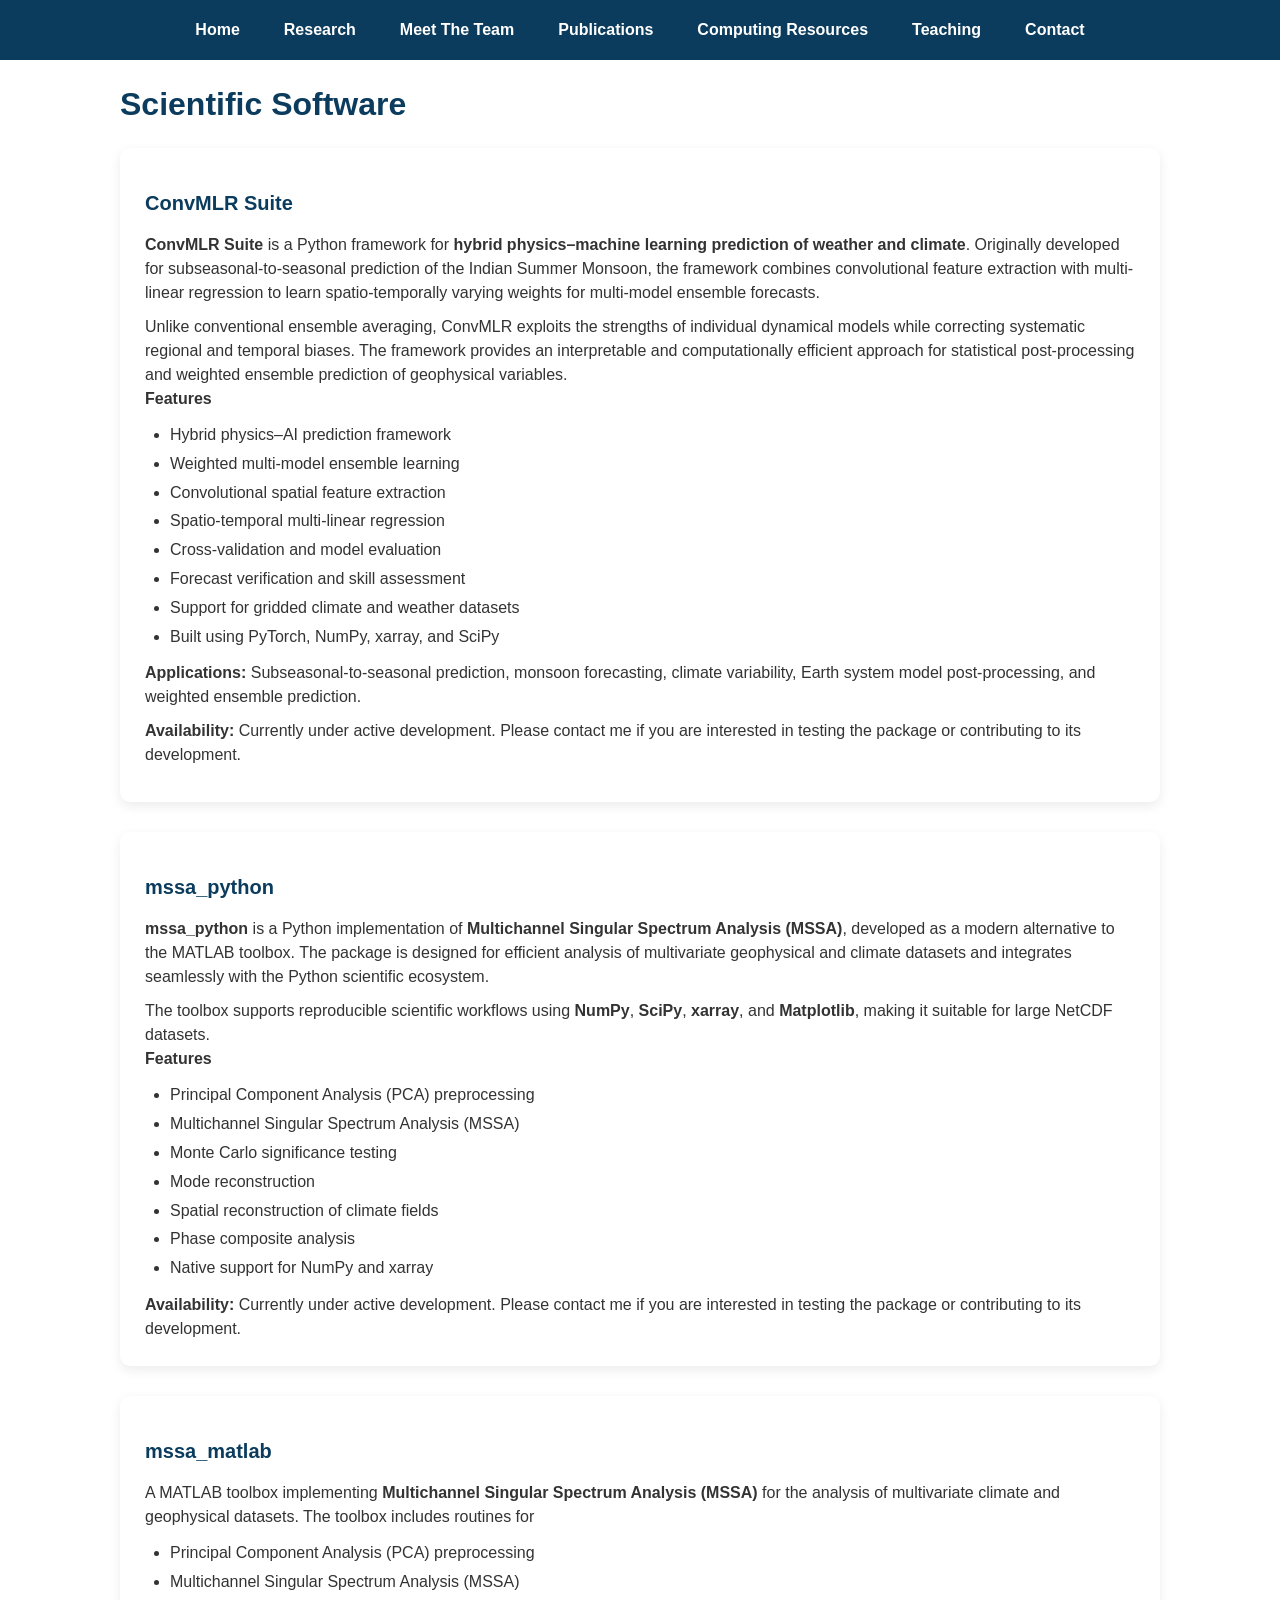
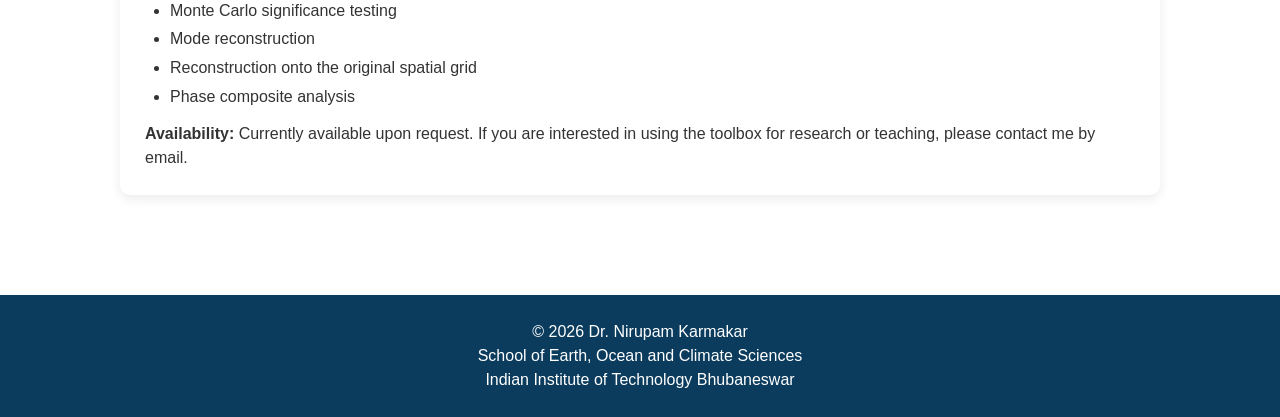
<file: software.html>
<!DOCTYPE html>
<html lang="en">

<head>

<meta charset="UTF-8">
<meta name="viewport" content="width=device-width, initial-scale=1.0">

<title>Publications | Dr. Nirupam Karmakar</title>

<link rel="stylesheet" href="css/style.css">

</head>

<body>

<nav>

<ul>

    <li><a href="index.html">Home</a></li>

    <li><a href="research.html">Research</a></li>

    <li><a href="group.html">Meet The Team</a></li>

    <li><a href="publications.html">Publications</a></li>

    <li><a href="software.html">Computing Resources</a></li>

    <li><a href="teaching.html">Teaching</a></li>

    <li><a href="contact.html">Contact</a></li>

</ul>

</nav>

<section>

    <h2>Scientific Software</h2>
    
  <!-- ===================================================== -->
<!-- ConvMLR SUITE -->
<!-- ===================================================== -->

<div class="software-card">

    <h3>ConvMLR Suite</h3>
    
    <p>
    
    <b>ConvMLR Suite</b> is a Python framework for
    <strong>hybrid physics–machine learning prediction of weather and climate</strong>.
    Originally developed for subseasonal-to-seasonal prediction of the
    Indian Summer Monsoon, the framework combines convolutional feature
    extraction with multi-linear regression to learn
    spatio-temporally varying weights for multi-model ensemble forecasts.
    
    </p>
    
    <p>
    
    Unlike conventional ensemble averaging, ConvMLR exploits the strengths
    of individual dynamical models while correcting systematic regional and
    temporal biases. The framework provides an interpretable and computationally
    efficient approach for statistical post-processing and weighted ensemble
    prediction of geophysical variables.
    
    </p>
    
    <h4>Features</h4>
    
    <ul>
    
    <li>Hybrid physics–AI prediction framework</li>
    
    <li>Weighted multi-model ensemble learning</li>
    
    <li>Convolutional spatial feature extraction</li>
    
    <li>Spatio-temporal multi-linear regression</li>
    
    <li>Cross-validation and model evaluation</li>
    
    <li>Forecast verification and skill assessment</li>
    
    <li>Support for gridded climate and weather datasets</li>
    
    <li>Built using PyTorch, NumPy, xarray, and SciPy</li>
    
    </ul>
    
    <p>
    
    <strong>Applications:</strong>
    
    Subseasonal-to-seasonal prediction,
    monsoon forecasting,
    climate variability,
    Earth system model post-processing,
    and weighted ensemble prediction.
    
    </p>
    
    <p>
    
    <strong>Availability:</strong>
    
    Currently under active development.
    Please contact me if you are interested in testing the package or contributing to its development.
    
    </p>
    
    <p>
        
    </a>
    
    </p>
    
    </div>
<!-- ===================================================== -->
<!-- PYTHON IMPLEMENTATION -->
<!-- ===================================================== -->

<div class="software-card">

    <h3>mssa_python</h3>
    
    <p>
    
    <b>mssa_python</b> is a Python implementation of
    <strong>Multichannel Singular Spectrum Analysis (MSSA)</strong>,
    developed as a modern alternative to the MATLAB toolbox.
    The package is designed for efficient analysis of multivariate
    geophysical and climate datasets and integrates seamlessly with
    the Python scientific ecosystem.
    
    </p>
    
    <p>
    
    The toolbox supports reproducible scientific workflows using
    <strong>NumPy</strong>, <strong>SciPy</strong>, <strong>xarray</strong>,
    and <strong>Matplotlib</strong>, making it suitable for large
    NetCDF datasets.
    
    </p>
    
    <h4>Features</h4>
    
    <ul>
    
    <li>Principal Component Analysis (PCA) preprocessing</li>
    
    <li>Multichannel Singular Spectrum Analysis (MSSA)</li>
    
    <li>Monte Carlo significance testing</li>
    
    <li>Mode reconstruction</li>
    
    <li>Spatial reconstruction of climate fields</li>
    
    <li>Phase composite analysis</li>
    
    <li>Native support for NumPy and xarray</li>
        
    </ul>
    
    <p>
    
    <strong>Availability:</strong>
    
    Currently under active development.
    Please contact me if you are interested in testing the package or contributing to its development.
    
    </p>
    
    </div>


    <div class="software-card">
    
        <h3>mssa_matlab</h3>
        
        <p>
        
        A MATLAB toolbox implementing
        <strong>Multichannel Singular Spectrum Analysis (MSSA)</strong>
        for the analysis of multivariate climate and geophysical datasets.
        
        The toolbox includes routines for
        
        </p>
        
        <ul>
        
        <li>Principal Component Analysis (PCA) preprocessing</li>
        
        <li>Multichannel Singular Spectrum Analysis (MSSA)</li>
        
        <li>Monte Carlo significance testing</li>
        
        <li>Mode reconstruction</li>
        
        <li>Reconstruction onto the original spatial grid</li>
        
        <li>Phase composite analysis</li>
        
        </ul>
        
        <p>
        
        <strong>Availability:</strong> Currently available upon request.
        
        If you are interested in using the toolbox for research or teaching,
        please contact me by email.
        
        </p>
        
        </div>
    
</section>

        <!-- ===================== FOOTER ===================== -->

        <footer>

            <p>
    
                © 2026 Dr. Nirupam Karmakar
    
            </p>
    
            <p>
    
                School of Earth, Ocean and Climate Sciences <br>
    
                Indian Institute of Technology Bhubaneswar
    
            </p>
    
        </footer>
</file>
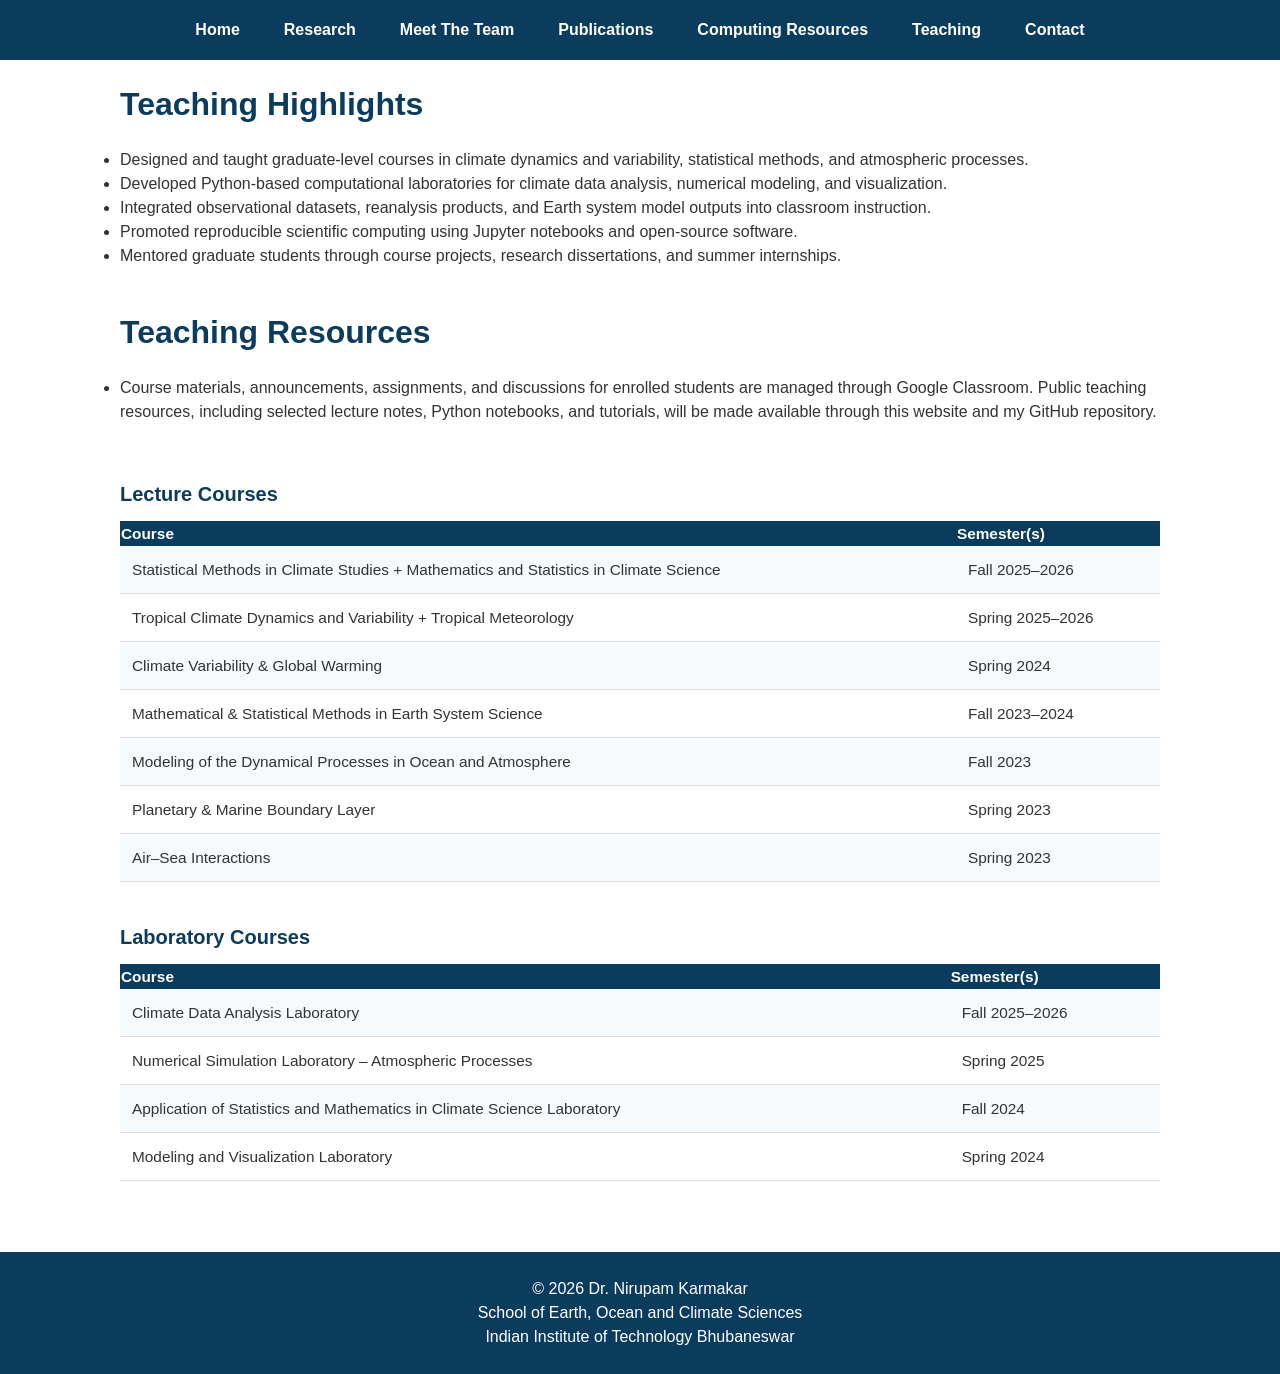
<file: teaching.html>
<!DOCTYPE html>
<html lang="en">

<head>

<meta charset="UTF-8">
<meta name="viewport" content="width=device-width, initial-scale=1.0">

<title>Research Group | Dr. Nirupam Karmakar</title>

<link rel="stylesheet" href="css/style.css">

</head>

<body>

<!-- ===================== NAVIGATION ===================== -->

<nav>

<ul>

    <li><a href="index.html">Home</a></li>

    <li><a href="research.html">Research</a></li>

    <li><a href="group.html">Meet The Team</a></li>

    <li><a href="publications.html">Publications</a></li>

    <li><a href="software.html">Computing Resources</a></li>

    <li><a href="teaching.html">Teaching</a></li>

    <li><a href="contact.html">Contact</a></li>

</ul>

</nav>
<!-- ===================== TEACHING EXPERIENCE ===================== -->
<section>

    <h2>Teaching Highlights</h2>
    
    <ul class="teaching-highlights">
    
    <li>Designed and taught graduate-level courses in climate dynamics and variability, statistical methods, and atmospheric processes.</li>
    
    <li>Developed Python-based computational laboratories for climate data analysis, numerical modeling, and visualization.</li>
    
    <li>Integrated observational datasets, reanalysis products, and Earth system model outputs into classroom instruction.</li>
        
    <li>Promoted reproducible scientific computing using Jupyter notebooks and open-source software.</li>

    <li>Mentored graduate students through course projects, research dissertations, and summer internships.</li>
    
    </ul>
    
</section>

<section>

    <h2>Teaching Resources</h2>
    
    <ul class="teaching-resources">
    
    <li>Course materials, announcements, assignments, and discussions for enrolled students are managed through Google Classroom. Public teaching resources, including selected lecture notes, Python notebooks, and tutorials, will be made available through this website and my GitHub repository.</li>
    
    </ul>
    
</section>

<section>
    
    <h3>Lecture Courses</h3>
    
    <table class="people-table">
    
    <tr>
    <th>Course</th>
    <th>Semester(s)</th>
    </tr>
    
    <tr>
    <td>Statistical Methods in Climate Studies + Mathematics and Statistics in Climate Science</td>
    <td>Fall 2025–2026</td>
    </tr>
    
    <tr>
    <td>Tropical Climate Dynamics and Variability + Tropical Meteorology</td>
    <td>Spring 2025–2026</td>
    </tr>
    
    <tr>
    <td>Climate Variability &amp; Global Warming</td>
    <td>Spring 2024</td>
    </tr>
    
    <tr>
    <td>Mathematical &amp; Statistical Methods in Earth System Science</td>
    <td>Fall 2023–2024</td>
    </tr>
    
    <tr>
    <td>Modeling of the Dynamical Processes in Ocean and Atmosphere</td>
    <td>Fall 2023</td>
    </tr>
    
    <tr>
    <td>Planetary &amp; Marine Boundary Layer</td>
    <td>Spring 2023</td>
    </tr>
    
    <tr>
    <td>Air–Sea Interactions</td>
    <td>Spring 2023</td>
    </tr>
    
    </table>
    
    
    <br>
    
    <h3>Laboratory Courses</h3>
    
    <table class="people-table">
    
    <tr>
    <th>Course</th>
    <th>Semester(s)</th>
    </tr>
    
    <tr>
    <td>Climate Data Analysis Laboratory</td>
    <td>Fall 2025–2026</td>
    </tr>
    
    <tr>
    <td>Numerical Simulation Laboratory – Atmospheric Processes</td>
    <td>Spring 2025</td>
    </tr>
    
    <tr>
    <td>Application of Statistics and Mathematics in Climate Science Laboratory</td>
    <td>Fall 2024</td>
    </tr>
    
    <tr>
    <td>Modeling and Visualization Laboratory</td>
    <td>Spring 2024</td>
    </tr>
    
    </table>
    
    </section>

    <footer>

        <p>

            © 2026 Dr. Nirupam Karmakar

        </p>

        <p>

            School of Earth, Ocean and Climate Sciences <br>

            Indian Institute of Technology Bhubaneswar

        </p>

    </footer>
</file>
<file: css/style.css>
/* Reset */
* {
    margin: 0;
    padding: 0;
    box-sizing: border-box;
}

/* General page */
body {
    font-family: "Segoe UI", Arial, sans-serif;
    line-height: 1.5;
    color: #333;
    background: #ffffff;
}

/* Navigation */
nav {
    background: #0b3c5d;
    padding: 18px 0;
    position: sticky;
    top: 0;
}

nav ul {
    list-style: none;
    display: flex;
    justify-content: center;
}

nav li {
    margin: 0 22px;
}

nav a {
    color: white;
    text-decoration: none;
    font-weight: 600;
}

nav a:hover {
    color: #7fd8ff;
}

/* Hero Section */

.hero {

    max-width: 1100px;
    margin: 0px auto;

    display: flex;

    align-items: center;

    gap: 60px;

    padding: 20px 30px;

}

.hero img{

    width:260px;

    border-radius:50%;

    border:6px solid #0b3c5d;

}

.hero-text h1{

    font-size:3rem;

    color:#0b3c5d;

}

.hero-text h2{

    color:#555;

    margin-top:10px;

}

.hero-text p{

    margin-top:20px;

    font-size:1.1rem;

}

.button{

display:inline-block;

margin-top:25px;

padding:12px 24px;

background:#0b3c5d;

color:white;

text-decoration:none;

border-radius:6px;

margin-right:10px;

}

.button:hover{

background:#145d87;

}

/* Sections */

section{

max-width:1100px;

margin:0 auto;

padding:20px 30px;

}

section h2{

color:#0b3c5d;

margin-bottom:20px;

font-size:2rem;

}

footer{

background:#0b3c5d;

color:white;

text-align:center;

padding:25px;

margin-top:50px;

}

.publication{

    display:flex;

    gap:20px;

    margin-bottom:30px;

    padding-bottom:20px;

    border-bottom:1px solid #d9d9d9;

}

.pub-number{

    width:55px;

    font-size:1.3rem;

    font-weight:700;

    color:#0b3c5d;

    flex-shrink:0;

}

.pub-content{

    flex:1;

    line-height:1.8;

}

.pub-title{

    font-weight:600;

    color:#0b3c5d;

}

.pub-content a{

    color:#0b3c5d;

    text-decoration:none;

}

.pub-content a:hover{

    text-decoration:underline;

}

/* ===================== PI ===================== */

.pi-box{

    display:flex;
    
    gap:30px;
    
    align-items:center;
    
    background:white;
    
    padding:25px;
    
    border-radius:12px;
    
    box-shadow:0 5px 18px rgba(0,0,0,.08);
    
    margin-top:25px;
    
    margin-bottom:35px;
    
    }
    
    .pi-box img{
    
    width:180px;
    
    height:180px;
    
    object-fit:cover;
    
    border-radius:50%;
    
    border:5px solid #0b3c5d;
    
    }
    
    /* ===================== TABLE ===================== */
    
    .people-table{
    
    width:100%;
    
    border-collapse:collapse;
    
    margin-top:1px;
    
    margin-bottom:1px;
    
    font-size:0.96rem;
    
    }
    
    .people-table th{
    
    background:#0b3c5d;
    
    color:white;
    
    padding:1px;
    
    text-align:left;
    
    }
    
    .people-table td{
    
    padding:12px;
    
    border-bottom:1px solid #ddd;
    
    }
    
    .people-table tr:nth-child(even){
    
    background:#f7fafc;
    
    }
    
    .people-table tr:hover{
    
    background:#eef5fb;
    
    }
    
    /* ===================== HIGHLIGHT ===================== */
    
    .highlight-box{
    
    background:#eef5fb;
    
    padding:12px;
    
    border-left:5px solid #0b3c5d;
    
    border-radius:10px;
    
    margin-top:12px;
    
    margin-bottom:20px;
    
    }

    section h3{

        color:#0b3c5d;
    
        margin-top:15px;
    
        margin-bottom:12px;
    
        font-size:1.25rem;
    
        font-weight:600;
    
    }

    .software-card{

        background:white;
        
        padding:25px;
        
        border-radius:10px;
        
        box-shadow:0 4px 12px rgba(0,0,0,.08);
        
        margin-bottom:30px;
        
        }
        
        .software-card h3{
        
        color:#0b3c5d;
        
        margin-bottom:15px;
        
        }
        
        .software-card ul{
        
        margin-top:10px;
        
        margin-left:25px;
        
        line-height:1.8;
        
        }
        
        .software-card p{
        
        margin-top:10px;
        
        }
</file>
